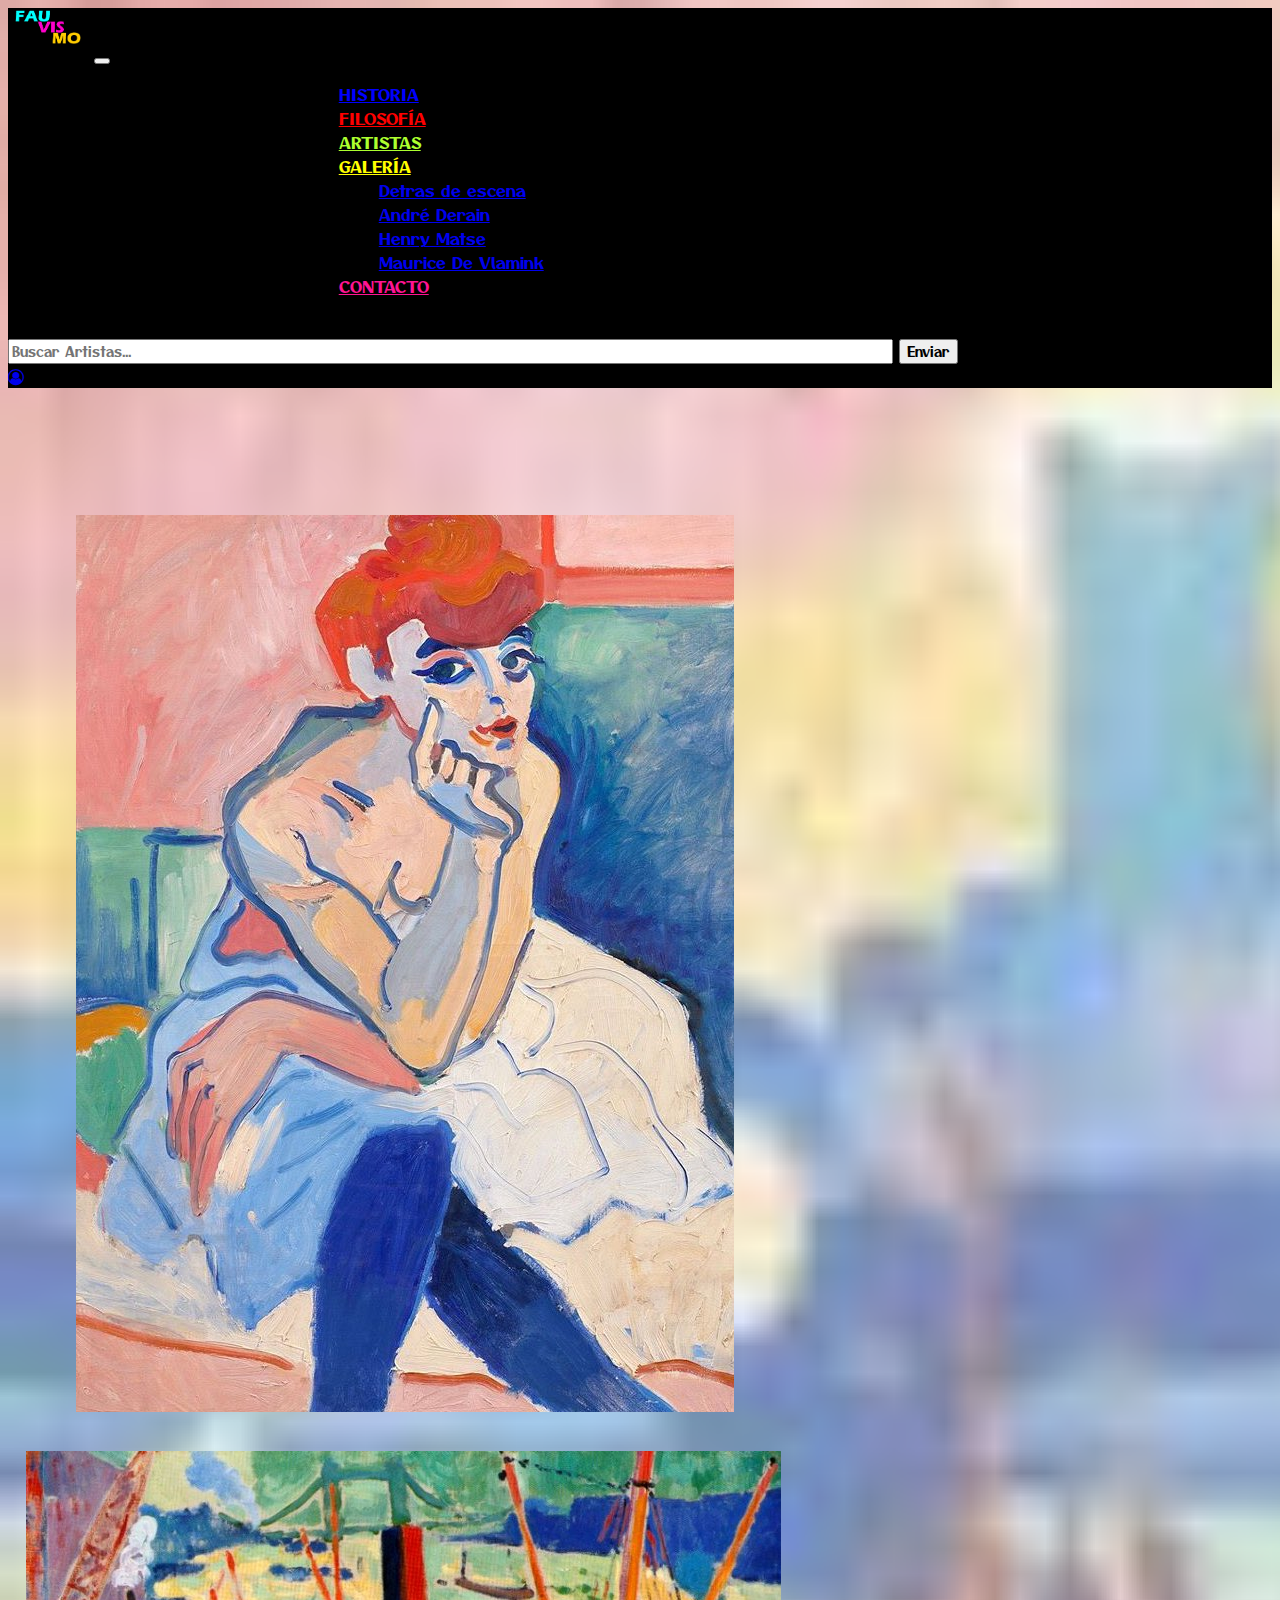
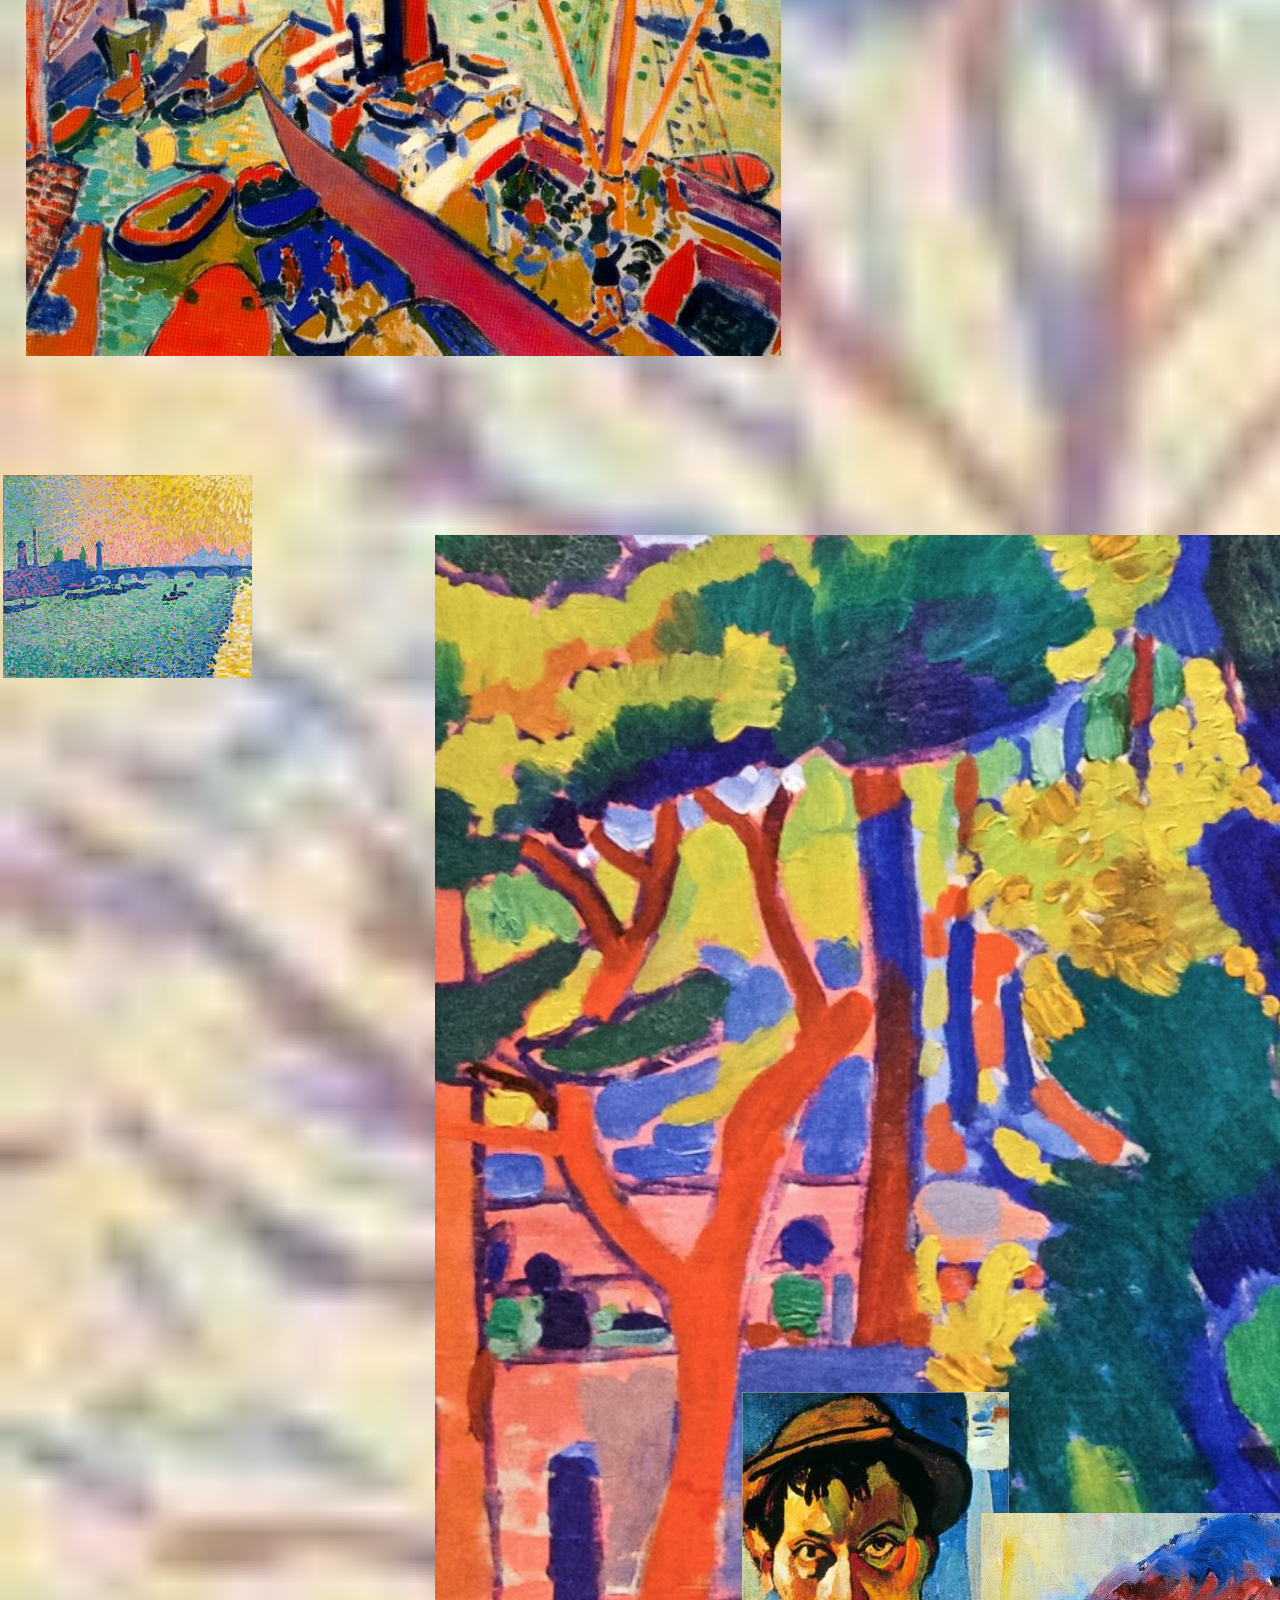
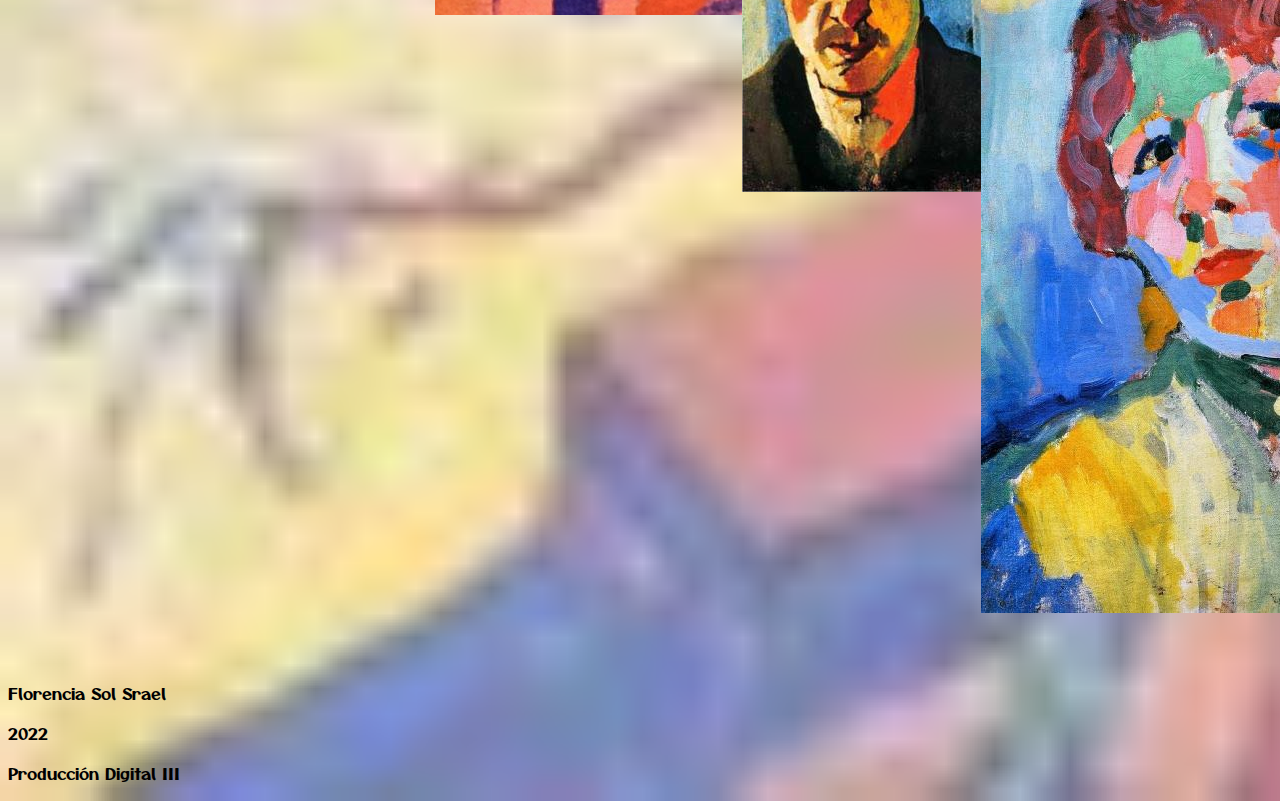
<file: trabajo/andre.html>
<!DOCTYPE html>
<html lang="en">
<head>
    <meta charset="UTF-8">
    <meta http-equiv="X-UA-Compatible" content="IE=edge">
    <meta name="viewport" content="width=device-width, initial-scale=1.0">

    <link rel="stylesheet" href="https://cdnjs.cloudflare.com/ajax/libs/font-awesome/4.7.0/css/font-awesome.min.css"> 
    <link rel="stylesheet" href="css/style.css">
    <link rel="preconnect" href="https://fonts.googleapis.com">
    <link rel="preconnect" href="https://fonts.gstatic.com" crossorigin>
    <link href="https://fonts.googleapis.com/css2?family=Otomanopee+One&display=swap" rel="stylesheet">
    <link href="https://cdn.jsdelivr.net/npm/bootstrap@5.1.3/dist/css/bootstrap.min.css" rel="stylesheet" integrity="sha384-1BmE4kWBq78iYhFldvKuhfTAU6auU8tT94WrHftjDbrCEXSU1oBoqyl2QvZ6jIW3" crossorigin="anonymous">

    <title>LogIn</title>
</head>
<body>


<style>
    body {
    background-image: url(img/fondoandre.png);
    background-size: cover;
    }
</style>

<!-- MENU -->
     <header class=" header container-fluid">
      <div class="container">
          
              <div class="col">
                  <nav class="navbar navbar-expand-lg navbar-light ">
                      <div class="container-fluid">
                        <a href="index.html" class="navbar-brand" href="#"><img src="img/LOGO.png" style="width: 5rem;" class="logoheader"></a>
                        <!-- botton hamburger -->
                          <button class="navbar-toggler" type="button" data-bs-toggle="collapse" data-bs-target="#navbarSupportedContent" aria-controls="navbarSupportedContent" aria-expanded="false" aria-label="Toggle navigation">
                            <span class="navbar-toggler-icon"></span>
                          </button>

                          <!-- MENÚ, cambio las palabras y pongo las mias de mis secciones  -->
                          <div class="collapse navbar-collapse " id="navbarSupportedContent" style="margin-left: 23%;">
                            <ul class="navbar-nav me-auto mb-2 mb-lg-0 navbar-right">
                              <li class="nav-item">
                               <a href="index.html" class="nav-link" href="#" style="color: blue;">HISTORIA</a>
                              </li>
                              <li class="nav-item">
                                <a href="filosofia.html" class="nav-link" href="#" style="color: red;">FILOSOFÍA</a>
                              </li>
                              <li class="nav-item">
                                <a href="artistas.html" class="nav-link" href="#" style="color: greenyellow;">ARTISTAS</a>
                              </li>
                              <li class="nav-item dropdown">
                                <a href="galeria.html" class="nav-link dropdown-toggle" href="#" style="color: yellow;" id="navbarScrollingDropdown" role="button" data-bs-toggle="dropdown" aria-expanded="false">
                                  GALERÍA
                                </a>
                                <ul class="dropdown-menu" aria-labelledby="navbarScrollingDropdown">
                                  <li><a class="dropdown-item" href="galeria.html">Detras de escena</a></li>
                                  <li><a class="dropdown-item" href="andre.html">André Derain</a></li>
                                  <li><a class="dropdown-item" href="henry.html">Henry Matse</a></li>
                                  <li><a class="dropdown-item" href="maurice.html">Maurice De Vlamink</a></li>
                                </ul>
                              </li>
                              <li class="nav-item">
                                <a href="contacto.html" class="nav-link" href="#" style="color: deeppink;">CONTACTO</a>
                              </li>
                              </li>
                              
                              <i class="fa fa-user-circle-o" aria-hidden="true"></i>
                            </ul>
                            </div>
                    
                            
                              <form action="resultados_buscar.php" method="post" style="border-radius: 50px; ">
                                <input style="margin-right: 0,5%; width: 70%;" type="search" name="buscar" placeholder="Buscar Artistas..." />
                                <input type="submit" value="Enviar">
                              </form>
                              <a href="login.html"><i class="fa fa-user-circle-o" aria-hidden="true"></i></a>
                            
                          </div>
                        </div>
                      </nav>
                </div>
                
            </div>    
        </div>
    </header>


    <section> 
      <div class="row row-cols-1 row-cols-md-3 g-4 henryanimaciones" style="margin: 5%; margin-top: 10%;">

          <div class="col1" style="margin-top: 7%; width: 25rem; margin-left: 0.4%;"> 
              <div class="card">
                <img src="img/andre/a1.jpg" class="card-img-top" alt="...">
              </div>
          </div>

          <div class="col2" style="width: 25rem; margin-top: 3%; margin-left: -4%;">
            <div class="card">
              <img src="img/andre/a2.jpg" class="card-img-top" alt="...">
            </div>
          </div>

          <div class="col3" style="width: 25rem; margin-left: -6%; margin-top: 10%;">
              <div class="card">
                <img src="img/andre/a3.jpeg" class="card-img-top" alt="...">
              </div>
          </div>

          <div class="col4" style="width: 21rem; margin-top: -13%; margin-left: 32%;">
              <div class="card">
                <img src="img/andre/a4.jpg" class="card-img-top" alt="...">
              </div>
          </div>

          <div class="col5" style="margin-top: -20%; width: 15rem; margin-left: 59%;"> 
              <div class="card">
                <img src="img/andre/a5.jpg" class="card-img-top" alt="...">
              </div>
          </div>

          <div class="col6" style="margin-top: -25%; width: 15rem; margin-left: 80%;"> 
              <div class="card">
                <img src="img/andre/a6.png" class="card-img-top" alt="...">
              </div>
          </div>

        </div>        

  
  </section>

<footer class="container-fluid">
  <div class="footer container">
    <div class="row">
        <p class="col">Florencia Sol Srael</p>
        <p class="col"> 2022</p>
        <p class="col"> Producción Digital III</p>   
    </div>
  </div>
</footer>

<!-- Código de JavaScript para Bootstrap -->	
   <script src="https://cdn.jsdelivr.net/npm/bootstrap@5.1.3/dist/js/bootstrap.bundle.min.js" integrity="sha384-ka7Sk0Gln4gmtz2MlQnikT1wXgYsOg+OMhuP+IlRH9sENBO0LRn5q+8nbTov4+1p" crossorigin="anonymous"></script>
</body>
</html>
</file>
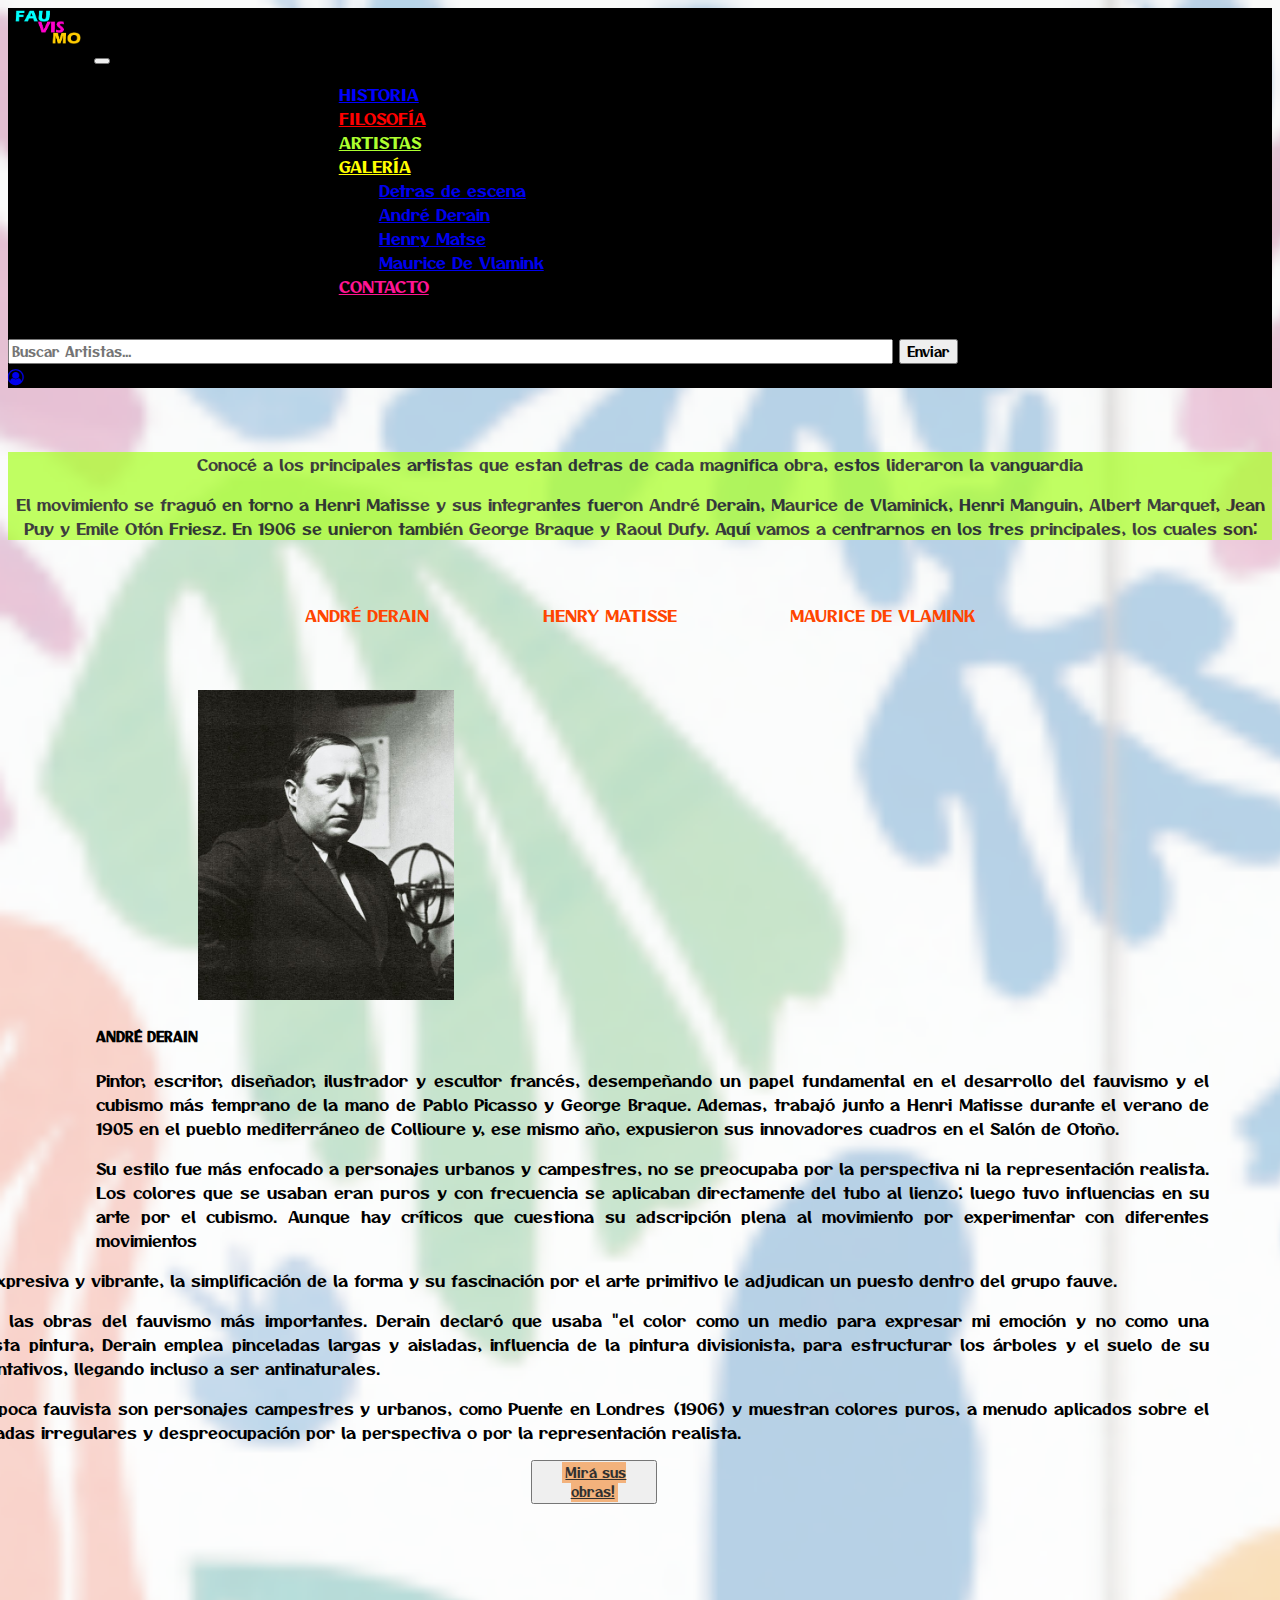
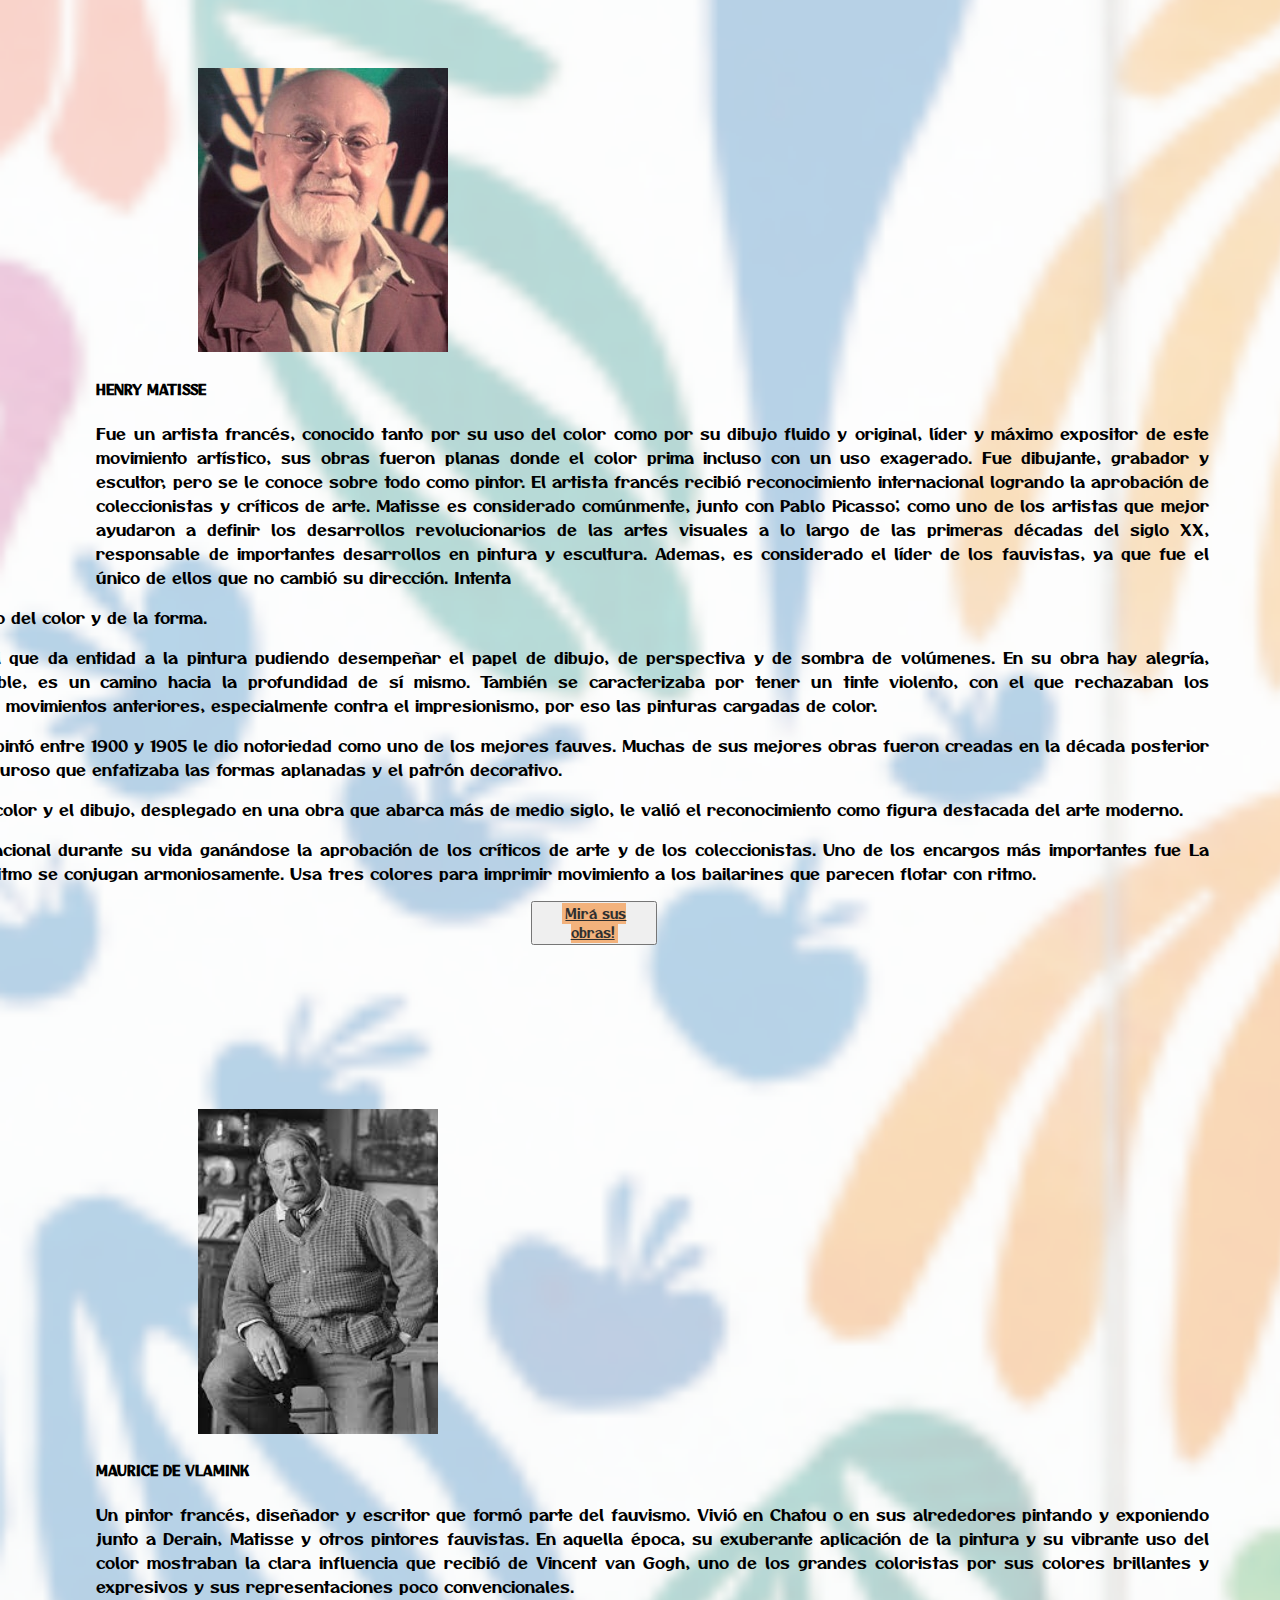
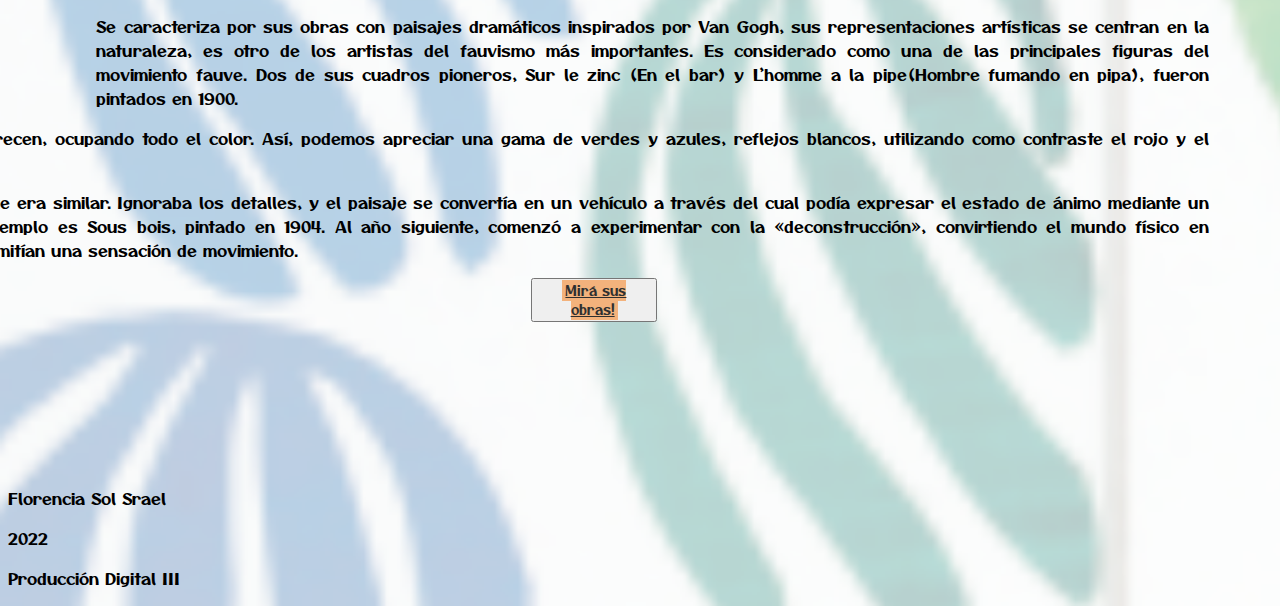
<file: trabajo/artistas.html>
<!DOCTYPE html>
<html lang="en">
<head>
    <meta charset="UTF-8">
    <meta http-equiv="X-UA-Compatible" content="IE=edge">
    <meta name="viewport" content="width=device-width, initial-scale=1.0">

    <link rel="stylesheet" href="https://cdnjs.cloudflare.com/ajax/libs/font-awesome/4.7.0/css/font-awesome.min.css"> 
    <link rel="stylesheet" href="css/style.css">
    <link rel="preconnect" href="https://fonts.googleapis.com">
    <link rel="preconnect" href="https://fonts.gstatic.com" crossorigin>
    <link href="https://fonts.googleapis.com/css2?family=Otomanopee+One&display=swap" rel="stylesheet">
    <link href="https://cdn.jsdelivr.net/npm/bootstrap@5.1.3/dist/css/bootstrap.min.css" rel="stylesheet" integrity="sha384-1BmE4kWBq78iYhFldvKuhfTAU6auU8tT94WrHftjDbrCEXSU1oBoqyl2QvZ6jIW3" crossorigin="anonymous">

    <title>Artistas</title>
</head>
<body>


<style>
    body {
    background-image: url(img/fondoartistas.png);
    background-size: cover;
    }
</style>

<!-- MENU -->
     <header class=" header container-fluid">
      <div class="container">
          
              <div class="col">
                  <nav class="navbar navbar-expand-lg navbar-light ">
                      <div class="container-fluid">
                        <a href="index.html" class="navbar-brand" href="#"><img src="img/LOGO.png" style="width: 5rem;" class="logoheader"></a>
                        <!-- botton hamburger -->
                          <button class="navbar-toggler" type="button" data-bs-toggle="collapse" data-bs-target="#navbarSupportedContent" aria-controls="navbarSupportedContent" aria-expanded="false" aria-label="Toggle navigation">
                            <span class="navbar-toggler-icon"></span>
                          </button>

                          <!-- MENÚ, cambio las palabras y pongo las mias de mis secciones  -->
                          <div class="collapse navbar-collapse " id="navbarSupportedContent" style="margin-left: 23%;">
                            <ul class="navbar-nav me-auto mb-2 mb-lg-0 navbar-right">
                              <li class="nav-item">
                               <a href="index.html" class="nav-link" href="#" style="color: blue;">HISTORIA</a>
                              </li>
                              <li class="nav-item">
                                <a href="filosofia.html" class="nav-link" href="#" style="color: red;">FILOSOFÍA</a>
                              </li>
                              <li class="nav-item">
                                <a href="artistas.html" class="nav-link" href="#" style="color: greenyellow;">ARTISTAS</a>
                              </li>
                              <li class="nav-item dropdown">
                                <a href="galeria.html" class="nav-link dropdown-toggle" href="#" style="color: yellow;" id="navbarScrollingDropdown" role="button" data-bs-toggle="dropdown" aria-expanded="false">
                                  GALERÍA
                                </a>
                                <ul class="dropdown-menu" aria-labelledby="navbarScrollingDropdown">
                                  <li><a class="dropdown-item" href="galeria.html">Detras de escena</a></li>
                                  <li><a class="dropdown-item" href="andre.html">André Derain</a></li>
                                  <li><a class="dropdown-item" href="henry.html">Henry Matse</a></li>
                                  <li><a class="dropdown-item" href="maurice.html">Maurice De Vlamink</a></li>
                                </ul>
                              </li>
                              <li class="nav-item">
                                <a href="contacto.html" class="nav-link" href="#" style="color: deeppink;">CONTACTO</a>
                              </li>
                              </li>
                              
                              <i class="fa fa-user-circle-o" aria-hidden="true"></i>
                            </ul>
                            </div>
                    
                            
                              <form action="resultados_buscar.php" method="post" style="border-radius: 50px; ">
                                <input style="margin-right: 0,5%; width: 70%;" type="search" name="buscar" placeholder="Buscar Artistas..." />
                                <input type="submit" value="Enviar">
                              </form>
                              <a href="login.html"><i class="fa fa-user-circle-o" aria-hidden="true"></i></a>
                            
                          </div>
                        </div>
                      </nav>
                </div>
                
            </div>    
        </div>
    </header>

    <section> 
        
        <div class="container card" style=" margin-top: 5%; margin-bottom: 5%; text-align: center; background-color:greenyellow; opacity: 75%;">
            <div class="card-body" >
                <p>Conocé a los principales artistas que estan detras de cada magnifica obra, estos lideraron la vanguardia</p>
                <p>El movimiento se fraguó en torno a Henri Matisse y sus integrantes fueron André Derain, Maurice de Vlaminick, Henri Manguin, Albert Marquet, Jean Puy y Emile Otón Friesz. En 1906 se unieron también George Braque y Raoul Dufy. Aquí vamos a centrarnos en los tres principales, los cuales son:</p>
            </div>
        </div>

        <li class="nav-item-artistas">
            <a class="nav-link-A" href="#André">ANDRÉ DERAIN</a>
            <a class="nav-link-A" href="#Henry">HENRY MATISSE</a>
            <a class="nav-link-A" href="#Maurice">MAURICE DE VLAMINK</a>
        </li>
        
        <div class="nav-item-artistas" id="André" style="max-width:100%; margin-left: 15%; text-align: justify;">
            <div class="row g-0">
              <div class="col-md-4"  >
                <img src="img/andre/andrepersona.jpg" class="img-fluid rounded-start" alt="..." style="width: 16rem;">
              </div>
              <div class="col-md-8" style="margin-left: -10%;">
                <div class="card-body">
                  <h5 class="card-title">ANDRÉ DERAIN</h5>
                  <p class="card-text">Pintor, escritor, diseñador, ilustrador y escultor francés, desempeñando un papel fundamental en el desarrollo del fauvismo y el cubismo más temprano de la mano de Pablo Picasso y George Braque. Ademas, trabajó junto a Henri Matisse durante el verano de 1905 en el pueblo mediterráneo de Collioure y, ese mismo año, expusieron sus innovadores cuadros en el Salón de Otoño. </p>
                  <p class="card-text">Su estilo fue más enfocado a personajes urbanos y campestres, no se preocupaba por la perspectiva ni la representación realista. Los colores que se usaban eran puros y con frecuencia se aplicaban directamente del tubo al lienzo; luego tuvo influencias en su arte por el cubismo. Aunque hay críticos que cuestiona su adscripción plena al movimiento por experimentar con diferentes movimientos </p>
                    <div class="txt" style="margin-left: -38%;">
                        <p>artísticos, su uso del color de forma expresiva y vibrante, la simplificación de la forma y su fascinación por el arte primitivo le adjudican un puesto dentro del grupo fauve.</p>
                        <p>El Pinède à Cassis (1907) es una de las obras del fauvismo más importantes. Derain declaró que usaba "el color como un medio para expresar mi emoción y no como una transcripción de la naturaleza". En esta pintura, Derain emplea pinceladas largas y aisladas, influencia de la pintura divisionista, para estructurar los árboles y el suelo de su paisaje. Los colores son poco representativos, llegando incluso a ser antinaturales.</p>
                        <p>La mayor parte de su producción de época fauvista son personajes campestres y urbanos, como Puente en Londres (1906) y muestran colores puros, a menudo aplicados sobre el lienzo directamente con el tubo, pinceladas irregulares y despreocupación por la perspectiva o por la representación realista.</p>
                    </div>
                </div>
              </div>
                    <div class="col-13-b" style="margin-left: 33%; margin-bottom: 10%;" >
                        <button> <a href="andre.html" class="nav-link" href="#" class="btn btn-primary" type="submit" style="color: black ;opacity: 80%; background-color: sandybrown; padding: 1%; padding-left: 3%; padding-right: 3%;">Mirá sus obras!</a></button>  
                    </div>
            </div> 
        </div>
        
        <div class="nav-item-artistas" id="Henry" style="max-width:100%; margin-left: 15%; text-align: justify;">
            <div class="row g-0">
              <div class="col-md-4">
                <img src="img/henry/henrypersona.jpg" class="img-fluid rounded-start" alt="..." >
              </div>
              <div class="col-md-8" style="margin-left: -10%;">
                <div class="card-body">
                  <h5 class="card-title">HENRY MATISSE</h5>
                  <p class="card-text">Fue un artista francés, conocido tanto por su uso del color como por su dibujo fluido y original, líder y máximo expositor de este movimiento artístico, sus obras fueron planas donde el color prima incluso con un uso exagerado. Fue dibujante, grabador y escultor, pero se le conoce sobre todo como pintor. El artista francés recibió reconocimiento internacional logrando la aprobación de coleccionistas y críticos de arte. Matisse es considerado comúnmente, junto con Pablo Picasso; como uno de los artistas que mejor ayudaron a definir los desarrollos revolucionarios de las artes visuales a lo largo de las primeras décadas del siglo XX, responsable de importantes desarrollos en pintura y escultura. Ademas, es considerado el líder de los fauvistas, ya que fue el único de ellos que no cambió su dirección. Intenta</p>
                    <div class="txt" style="margin-left: -38%;">
                        <p>expresar sentimientos a través del uso del color y de la forma.</p>
                        <p>Matisse dibuja con el color, que es el que da entidad a la pintura pudiendo desempeñar el papel de dibujo, de perspectiva y de sombra de volúmenes. En su obra hay alegría, serenidad, es un arte amable, apacible, es un camino hacia la profundidad de sí mismo. También se caracterizaba por tener un tinte violento, con el que rechazaban los convencionalismos y tradiciones de los movimientos anteriores, especialmente contra el impresionismo, por eso las pinturas cargadas de color.</p>
                        <p>El intenso colorismo de las obras que pintó entre 1900 y 1905 le dio notoriedad como uno de los mejores fauves. Muchas de sus mejores obras fueron creadas en la década posterior a 1906; cuando desarrolló un estilo riguroso que enfatizaba las formas aplanadas y el patrón decorativo. </p>
                        <p>Su dominio del lenguaje expresivo del color y el dibujo, desplegado en una obra que abarca más de medio siglo, le valió el reconocimiento como figura destacada del arte moderno.</p>
                        <p>Recibió un gran reconocimiento internacional durante su vida ganándose la aprobación de los críticos de arte y de los coleccionistas. Uno de los encargos más importantes fue La música y La danza, donde volumen y ritmo se conjugan armoniosamente. Usa tres colores para imprimir movimiento a los bailarines que parecen flotar con ritmo. </p>
                    </div>
                </div>
              </div>
                <div class="col-13" style="margin-left: 33%; margin-bottom: 10%;" >
                    <button> <a href="henry.html" class="nav-link" href="#" class="btn btn-primary" type="submit" style="color: black ;opacity: 80%; background-color: sandybrown; padding: 1%; padding-left: 3%; padding-right: 3%;">Mirá sus obras!</a></button>  
                </div>
            </div> 
        </div>

        <div class="nav-item-artistas" id="Maurice" style="max-width:100%; margin-left: 15%; text-align: justify;">
            <div class="row g-0">
              <div class="col-md-4">
                <img src="img/maurice/mauricepersona.jpeg" class="img-fluid rounded-start" alt="..." style="width: 15rem;">
              </div>
              <div class="col-md-8" style="margin-left: -10%;">
                <div class="card-body">
                  <h5 class="card-title">MAURICE DE VLAMINK</h5>
                  <p class="card-text">Un pintor francés, diseñador y escritor que formó parte del fauvismo. Vivió en Chatou o en sus alrededores pintando y exponiendo junto a Derain, Matisse y otros pintores fauvistas. En aquella época, su exuberante aplicación de la pintura y su vibrante uso del color mostraban la clara influencia que recibió de Vincent van Gogh, uno de los grandes coloristas por sus colores brillantes y expresivos y sus representaciones poco convencionales.</p>
                  <p class="card-text">Se caracteriza por sus obras con paisajes dramáticos inspirados por Van Gogh, sus representaciones artísticas se centran en la naturaleza, es otro de los artistas del fauvismo más importantes. Es considerado como una de las principales figuras del movimiento fauve. Dos de sus cuadros pioneros, Sur le zinc (En el bar) y L’homme a la pipe(Hombre fumando en pipa), fueron pintados en 1900.</p>
                    <div class="txt" style="margin-left: -38%;">
                        <p>La perspectiva y los detalles desaparecen, ocupando todo el color. Así, podemos apreciar una gama de verdes y azules, reflejos blancos, utilizando como contraste el rojo y el naranja de los árboles.</p>
                        <p>En sus pinturas de paisajes, el enfoque era similar. Ignoraba los detalles, y el paisaje se convertía en un vehículo a través del cual podía expresar el estado de ánimo mediante un color y una pincelada violenta. Un ejemplo es Sous bois, pintado en 1904. Al año siguiente, comenzó a experimentar con la «deconstrucción», convirtiendo el mundo físico en pinceladas y rayas de color que transmitían una sensación de movimiento.</p>
                    </div>
                </div>
              </div>
                <div class="col-13" style="margin-left: 33%; margin-bottom: 10%;" >
                    <button> <a href="maurice.html" class="nav-link" href="#" class="btn btn-primary" type="submit" style="color: black ;opacity: 80%; background-color: sandybrown; padding: 1%; padding-left: 3%; padding-right: 3%;">Mirá sus obras!</a></button>  
                </div>
            </div> 
        </div>

       

    </section> 


    <footer class="container-fluid">
        <div class="footer container">
          <div class="row">
              <p class="col">Florencia Sol Srael</p>
              <p class="col"> 2022</p>
              <p class="col"> Producción Digital III</p>   
          </div>
        </div>
      </footer>
      
      <!-- Código de JavaScript para Bootstrap -->	
         <script src="https://cdn.jsdelivr.net/npm/bootstrap@5.1.3/dist/js/bootstrap.bundle.min.js" integrity="sha384-ka7Sk0Gln4gmtz2MlQnikT1wXgYsOg+OMhuP+IlRH9sENBO0LRn5q+8nbTov4+1p" crossorigin="anonymous"></script>
      </body>
      </html>
</file>
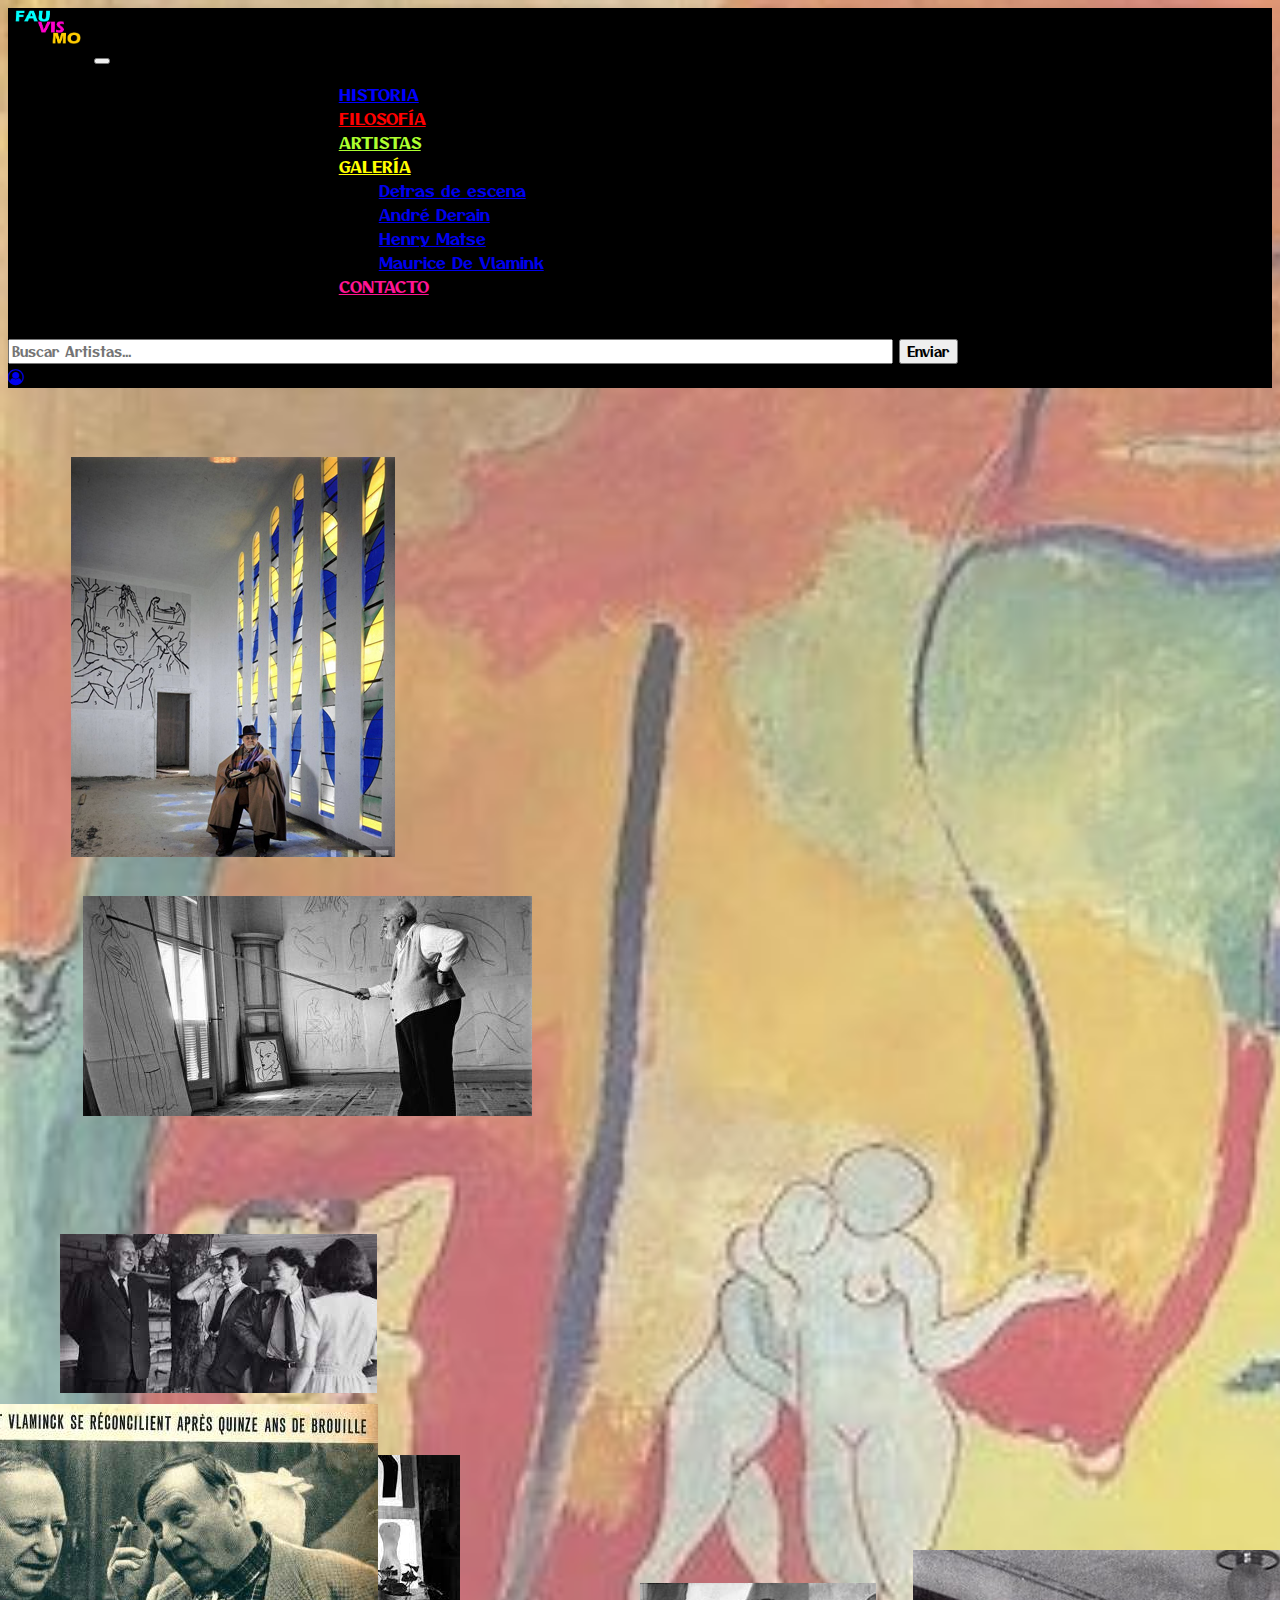
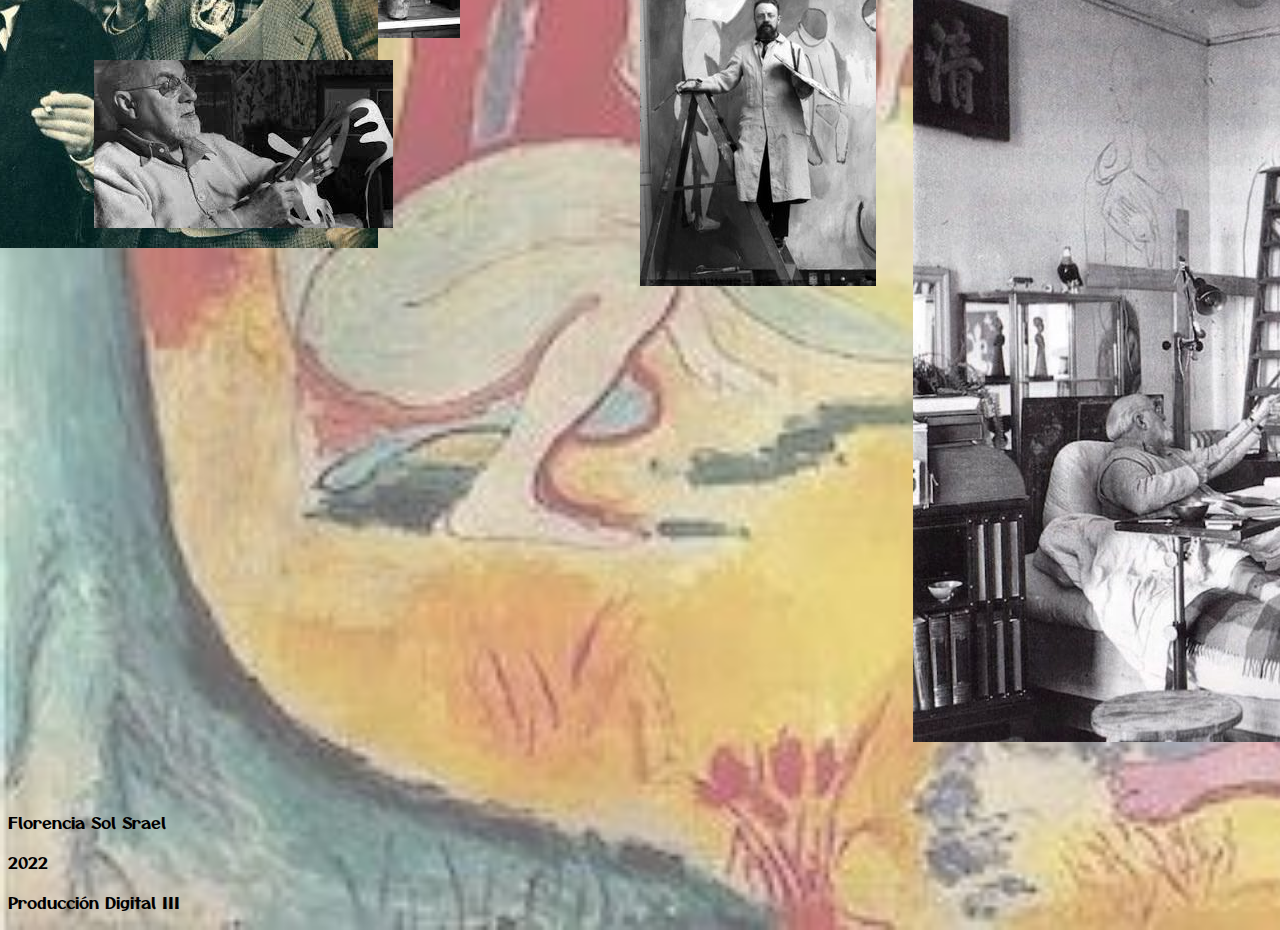
<file: trabajo/galeria.html>
<!DOCTYPE html>
<html lang="en">
<head>
    <meta charset="UTF-8">
    <meta http-equiv="X-UA-Compatible" content="IE=edge">
    <meta name="viewport" content="width=device-width, initial-scale=1.0">

    <link rel="stylesheet" href="https://cdnjs.cloudflare.com/ajax/libs/font-awesome/4.7.0/css/font-awesome.min.css"> 
    <link rel="stylesheet" href="css/style.css">
    <link rel="preconnect" href="https://fonts.googleapis.com">
    <link rel="preconnect" href="https://fonts.gstatic.com" crossorigin>
    <link href="https://fonts.googleapis.com/css2?family=Otomanopee+One&display=swap" rel="stylesheet">
    <link href="https://cdn.jsdelivr.net/npm/bootstrap@5.1.3/dist/css/bootstrap.min.css" rel="stylesheet" integrity="sha384-1BmE4kWBq78iYhFldvKuhfTAU6auU8tT94WrHftjDbrCEXSU1oBoqyl2QvZ6jIW3" crossorigin="anonymous">

    <title>Galería</title>
</head>
<body>


<style>
    body {
    background-image: url(img/fondogaleria.jpeg);
    background-size: cover;
    }
</style>

<!-- MENU -->
     <header class=" header container-fluid">
      <div class="container">
          
              <div class="col">
                  <nav class="navbar navbar-expand-lg navbar-light ">
                      <div class="container-fluid">
                        <a href="index.html" class="navbar-brand" href="#"><img src="img/LOGO.png" style="width: 5rem;" class="logoheader"></a>
                        <!-- botton hamburger -->
                          <button class="navbar-toggler" type="button" data-bs-toggle="collapse" data-bs-target="#navbarSupportedContent" aria-controls="navbarSupportedContent" aria-expanded="false" aria-label="Toggle navigation">
                            <span class="navbar-toggler-icon"></span>
                          </button>

                          <!-- MENÚ, cambio las palabras y pongo las mias de mis secciones  -->
                          <div class="collapse navbar-collapse " id="navbarSupportedContent" style="margin-left: 23%;">
                            <ul class="navbar-nav me-auto mb-2 mb-lg-0 navbar-right">
                              <li class="nav-item">
                               <a href="index.html" class="nav-link" href="#" style="color: blue;">HISTORIA</a>
                              </li>
                              <li class="nav-item">
                                <a href="filosofia.html" class="nav-link" href="#" style="color: red;">FILOSOFÍA</a>
                              </li>
                              <li class="nav-item">
                                <a href="artistas.html" class="nav-link" href="#" style="color: greenyellow;">ARTISTAS</a>
                              </li>
                              <li class="nav-item dropdown">
                                <a href="galeria.html" class="nav-link dropdown-toggle" href="#" style="color: yellow;" id="navbarScrollingDropdown" role="button" data-bs-toggle="dropdown" aria-expanded="false">
                                  GALERÍA
                                </a>
                                <ul class="dropdown-menu" aria-labelledby="navbarScrollingDropdown">
                                  <li><a class="dropdown-item" href="galeria.html">Detras de escena</a></li>
                                  <li><a class="dropdown-item" href="andre.html">André Derain</a></li>
                                  <li><a class="dropdown-item" href="henry.html">Henry Matse</a></li>
                                  <li><a class="dropdown-item" href="maurice.html">Maurice De Vlamink</a></li>
                                </ul>
                              </li>
                              <li class="nav-item">
                                <a href="contacto.html" class="nav-link" href="#" style="color: deeppink;">CONTACTO</a>
                              </li>
                              </li>
                              
                              <i class="fa fa-user-circle-o" aria-hidden="true"></i>
                            </ul>
                            </div>
                    
                            
                              <form action="resultados_buscar.php" method="post" style="border-radius: 50px; ">
                                <input style="margin-right: 0,5%; width: 70%;" type="search" name="buscar" placeholder="Buscar Artistas..." />
                                <input type="submit" value="Enviar">
                              </form>
                              <a href="login.html"><i class="fa fa-user-circle-o" aria-hidden="true"></i></a>
                            
                          </div>
                        </div>
                      </nav>
                </div>
                
            </div>    
        </div>
    </header>

    <section> 
        <div class="row row-cols-1 row-cols-md-3 g-4" style="margin: 5%; margin-top: 5%;">

            <div class="col" style="margin-top: 6%; width: 25rem;"> 
                <div class="card-img">
                  <img src="img/galerianormal/g1.jpg" class="card-img-top" alt="...">
                </div>
            </div>

            <div class="col" style="width: 25rem; margin-top: 3%; margin-left: 1%;">
              <div class="card-img">
                <img src="img/galerianormal/g2.jpeg" class="card-img-top" alt="...">
              </div>
            </div>

            <div class="col" style="margin-top: 10%; width: 25rem; margin-left: -1%;">
                <div class="card-img">
                  <img src="img/galerianormal/g3.jpg" class="card-img-top" alt="...">
                </div>
            </div>

            <div class="col" style="margin-left: 10%; margin-top: 5% ;width: 30rem;">
              <div class="card-img">
                <img src="img/galerianormal/g4.jpeg" class="card-img-top" alt="...">
              </div>
            </div>

            <div class="col" style="width: 21rem; margin-top: -21%; margin-left: -17%;">
                <div class="card-img">
                  <img src="img/galerianormal/g5.jpg" class="card-img-top" alt="...">
                </div>
            </div>

            <div class="col" style="margin-top: -17%; width: 28rem; margin-left: 2%;">
                <div class="card-img">
                  <img src="img/galerianormal/g6.jpg" class="card-img-top" alt="...">
                </div>
            </div>

            <div class="col" style="margin-top: -22%; width: 18rem; margin-left: 50%;"> 
                <div class="card-img">
                  <img src="img/galerianormal/g7.jpg" class="card-img-top" alt="...">
                </div>
            </div>

            <div class="col" style="margin-top: -30%; width: 18rem; margin-left: 74%;"> 
                <div class="card-img">
                  <img src="img/galerianormal/g8.jpg" class="card-img-top" alt="...">
                </div>
            </div>
  
        </div>        

    
    </section>

<footer class="container-fluid">
  <div class="footer container">
    <div class="row">
        <p class="col">Florencia Sol Srael</p>
        <p class="col"> 2022</p>
        <p class="col"> Producción Digital III</p>   
    </div>
  </div>
</footer>

<!-- Código de JavaScript para Bootstrap -->	
   <script src="https://cdn.jsdelivr.net/npm/bootstrap@5.1.3/dist/js/bootstrap.bundle.min.js" integrity="sha384-ka7Sk0Gln4gmtz2MlQnikT1wXgYsOg+OMhuP+IlRH9sENBO0LRn5q+8nbTov4+1p" crossorigin="anonymous"></script>
</body>
</html>
</file>
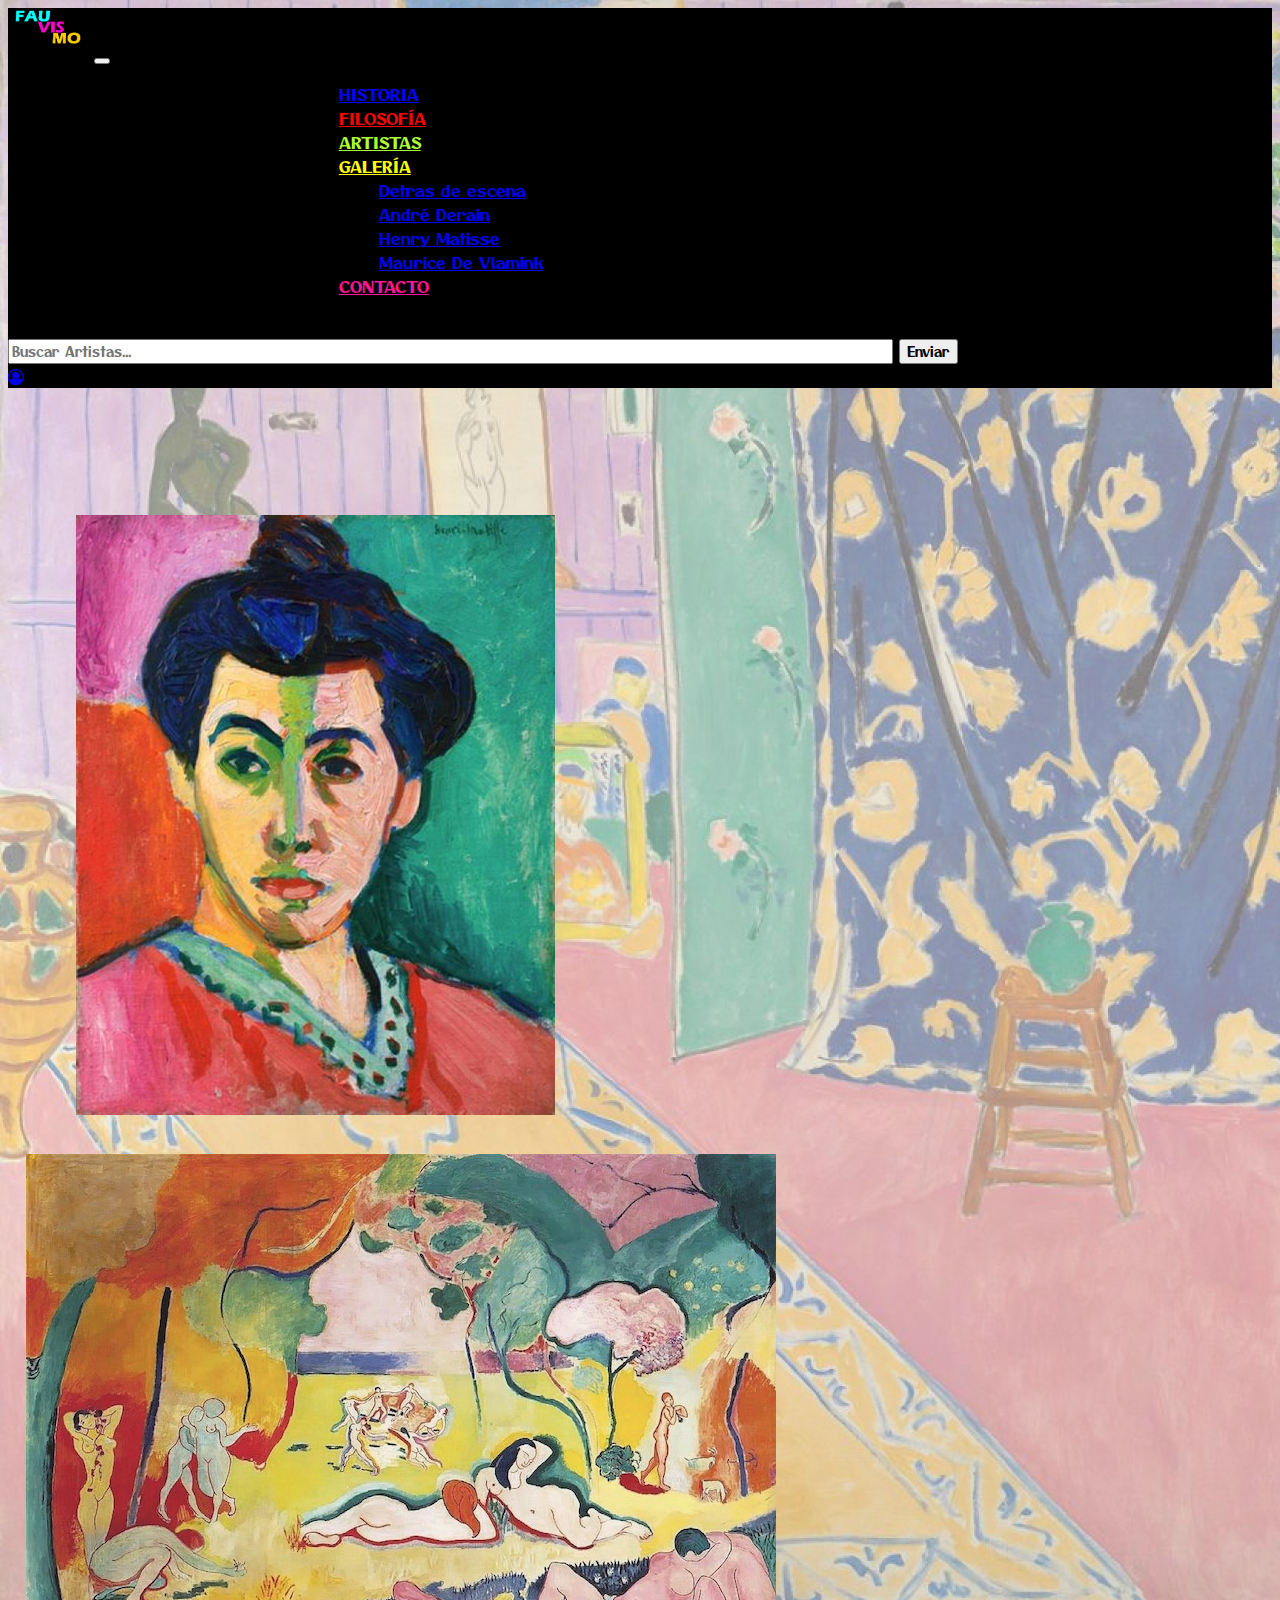
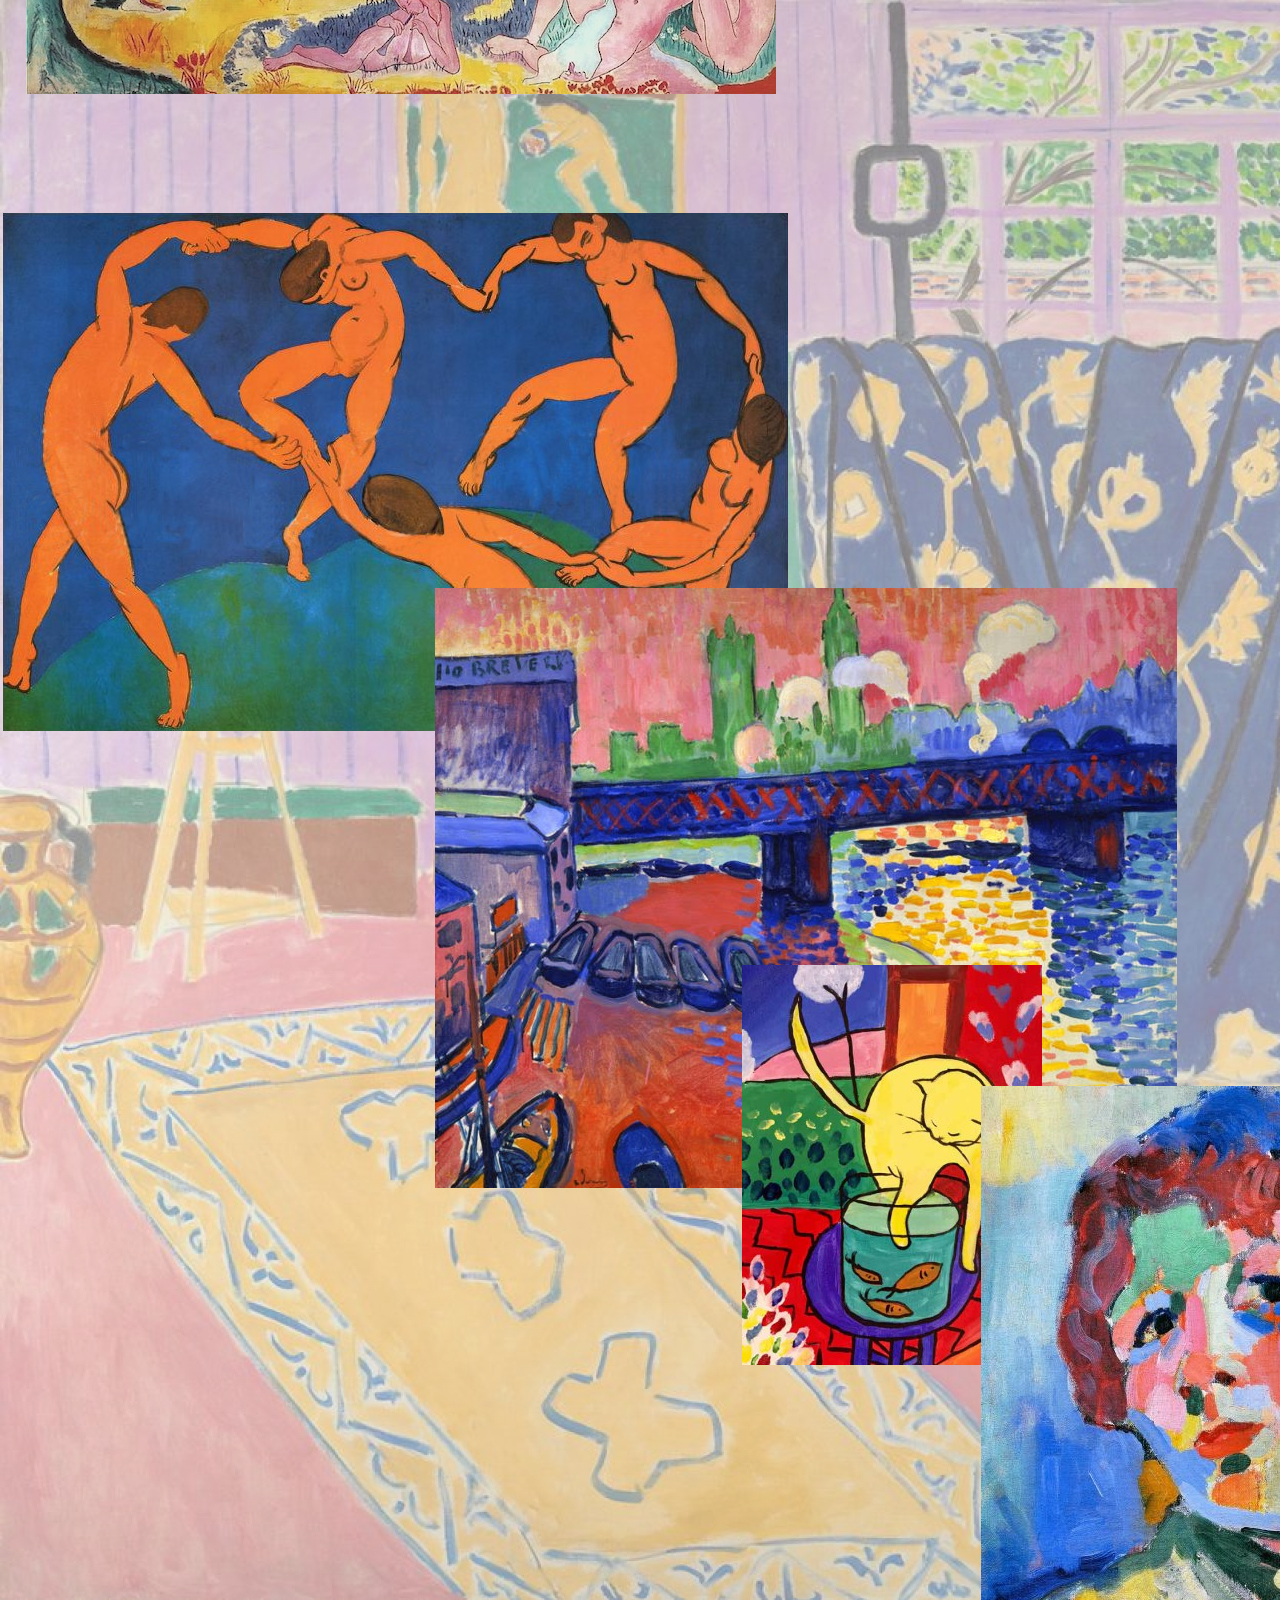
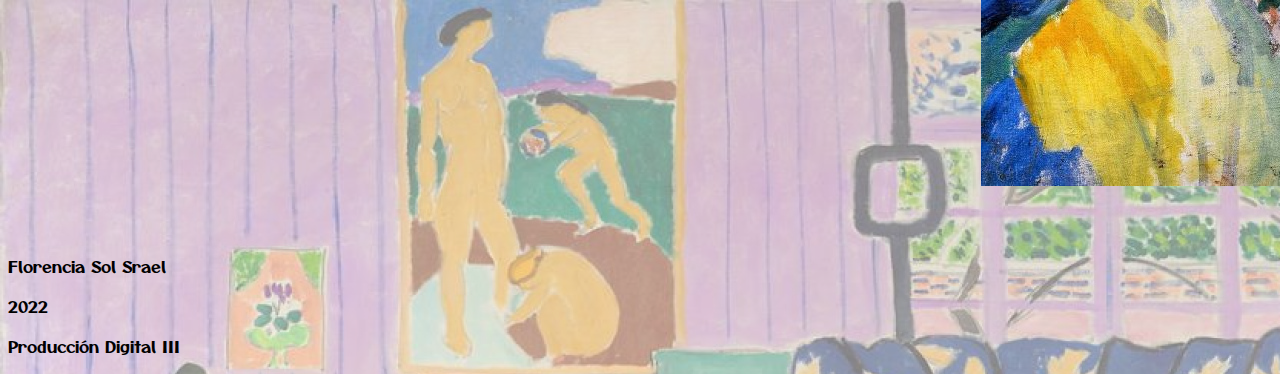
<file: trabajo/henry.html>
<!DOCTYPE html>
<html lang="en">
<head>
    <meta charset="UTF-8">
    <meta http-equiv="X-UA-Compatible" content="IE=edge">
    <meta name="viewport" content="width=device-width, initial-scale=1.0">

    <link rel="stylesheet" href="https://cdnjs.cloudflare.com/ajax/libs/font-awesome/4.7.0/css/font-awesome.min.css"> 
    <link rel="stylesheet" href="css/style.css">
    <link rel="preconnect" href="https://fonts.googleapis.com">
    <link rel="preconnect" href="https://fonts.gstatic.com" crossorigin>
    <link href="https://fonts.googleapis.com/css2?family=Otomanopee+One&display=swap" rel="stylesheet">
    <link href="https://cdn.jsdelivr.net/npm/bootstrap@5.1.3/dist/css/bootstrap.min.css" rel="stylesheet" integrity="sha384-1BmE4kWBq78iYhFldvKuhfTAU6auU8tT94WrHftjDbrCEXSU1oBoqyl2QvZ6jIW3" crossorigin="anonymous">

    <title>Henty Matisse</title>
</head>
<body>


<style>
    body {
    background-image: url(img/fondohenry.png);
    }
</style>

<!-- MENU -->
     <header class=" header container-fluid">
      <div class="container">
          
              <div class="col">
                  <nav class="navbar navbar-expand-lg navbar-light ">
                      <div class="container-fluid">
                        <a href="index.html" class="navbar-brand" href="#"><img src="img/LOGO.png" style="width: 5rem;" class="logoheader"></a>
                        <!-- botton hamburger -->
                          <button class="navbar-toggler" type="button" data-bs-toggle="collapse" data-bs-target="#navbarSupportedContent" aria-controls="navbarSupportedContent" aria-expanded="false" aria-label="Toggle navigation">
                            <span class="navbar-toggler-icon"></span>
                          </button>

                          <!-- MENÚ, cambio las palabras y pongo las mias de mis secciones  -->
                          <div class="collapse navbar-collapse " id="navbarSupportedContent" style="margin-left: 23%;">
                            <ul class="navbar-nav me-auto mb-2 mb-lg-0 navbar-right">
                              <li class="nav-item">
                               <a href="index.html" class="nav-link" href="#" style="color: blue;">HISTORIA</a>
                              </li>
                              <li class="nav-item">
                                <a href="filosofia.html" class="nav-link" href="#" style="color: red;">FILOSOFÍA</a>
                              </li>
                              <li class="nav-item">
                                <a href="artistas.html" class="nav-link" href="#" style="color: greenyellow;">ARTISTAS</a>
                              </li>
                              <li class="nav-item dropdown">
                                <a href="galeria.html" class="nav-link dropdown-toggle" href="#" style="color: yellow;" id="navbarScrollingDropdown" role="button" data-bs-toggle="dropdown" aria-expanded="false">
                                  GALERÍA
                                </a>
                                <ul class="dropdown-menu" aria-labelledby="navbarScrollingDropdown">
                                  <li><a class="dropdown-item" href="galeria.html">Detras de escena</a></li>
                                  <li><a class="dropdown-item" href="andre.html">André Derain</a></li>
                                  <li><a class="dropdown-item" href="henry.html">Henry Matisse</a></li>
                                  <li><a class="dropdown-item" href="maurice.html">Maurice De Vlamink</a></li>
                                </ul>
                              </li>
                              <li class="nav-item">
                                <a href="contacto.html" class="nav-link" href="#" style="color: deeppink;">CONTACTO</a>
                              </li>
                              </li>
                              
                              <i class="fa fa-user-circle-o" aria-hidden="true"></i>
                            </ul>
                            </div>
                    
                            
                              <form action="resultados_buscar.php" method="post" style="border-radius: 50px; ">
                                <input style="margin-right: 0,5%; width: 70%;" type="search" name="buscar" placeholder="Buscar Artistas..." />
                                <input type="submit" value="Enviar">
                              </form>
                              <a href="login.html"><i class="fa fa-user-circle-o" aria-hidden="true"></i></a>
                            
                          </div>
                        </div>
                      </nav>
                </div>
                
            </div>    
        </div>
    </header>



    <section> 
        <div class="row row-cols-1 row-cols-md-3 g-4 henryanimaciones" style="margin: 5%; margin-top: 10%;">

            <div class="col1" style="margin-top: 7%; width: 25rem; margin-left: 0.4%;"> 
                <div class="card">
                  <img src="img/henry/h1.jpg" class="card-img-top" alt="...">
                </div>
            </div>

            <div class="col2" style="width: 25rem; margin-top: 3%; margin-left: -4%;">
              <div class="card">
                <img src="img/henry/h2.jpg" class="card-img-top" alt="...">
              </div>
            </div>

            <div class="col3" style="width: 25rem; margin-left: -6%; margin-top: 10%;">
                <div class="card">
                  <img src="img/henry/h3.jpg" class="card-img-top" alt="...">
                </div>
            </div>

            <div class="col4" style="width: 21rem; margin-top: -13%; margin-left: 32%;">
                <div class="card">
                  <img src="img/henry/h4.jpg" class="card-img-top" alt="...">
                </div>
            </div>

            <div class="col5" style="margin-top: -20%; width: 15rem; margin-left: 59%;"> 
                <div class="card">
                  <img src="img/henry/h5.jpg" class="card-img-top" alt="...">
                </div>
            </div>

            <div class="col6" style="margin-top: -25%; width: 15rem; margin-left: 80%;"> 
                <div class="card">
                  <img src="img/henry/h6.png" class="card-img-top" alt="...">
                </div>
            </div>
  
          </div>        

    
    </section>

<footer class="container-fluid">
  <div class="footer container">
    <div class="row">
        <p class="col">Florencia Sol Srael</p>
        <p class="col"> 2022</p>
        <p class="col"> Producción Digital III</p>   
    </div>
  </div>
</footer>

<!-- Código de JavaScript para Bootstrap -->	
   <script src="https://cdn.jsdelivr.net/npm/bootstrap@5.1.3/dist/js/bootstrap.bundle.min.js" integrity="sha384-ka7Sk0Gln4gmtz2MlQnikT1wXgYsOg+OMhuP+IlRH9sENBO0LRn5q+8nbTov4+1p" crossorigin="anonymous"></script>
</body>
</html>
</file>
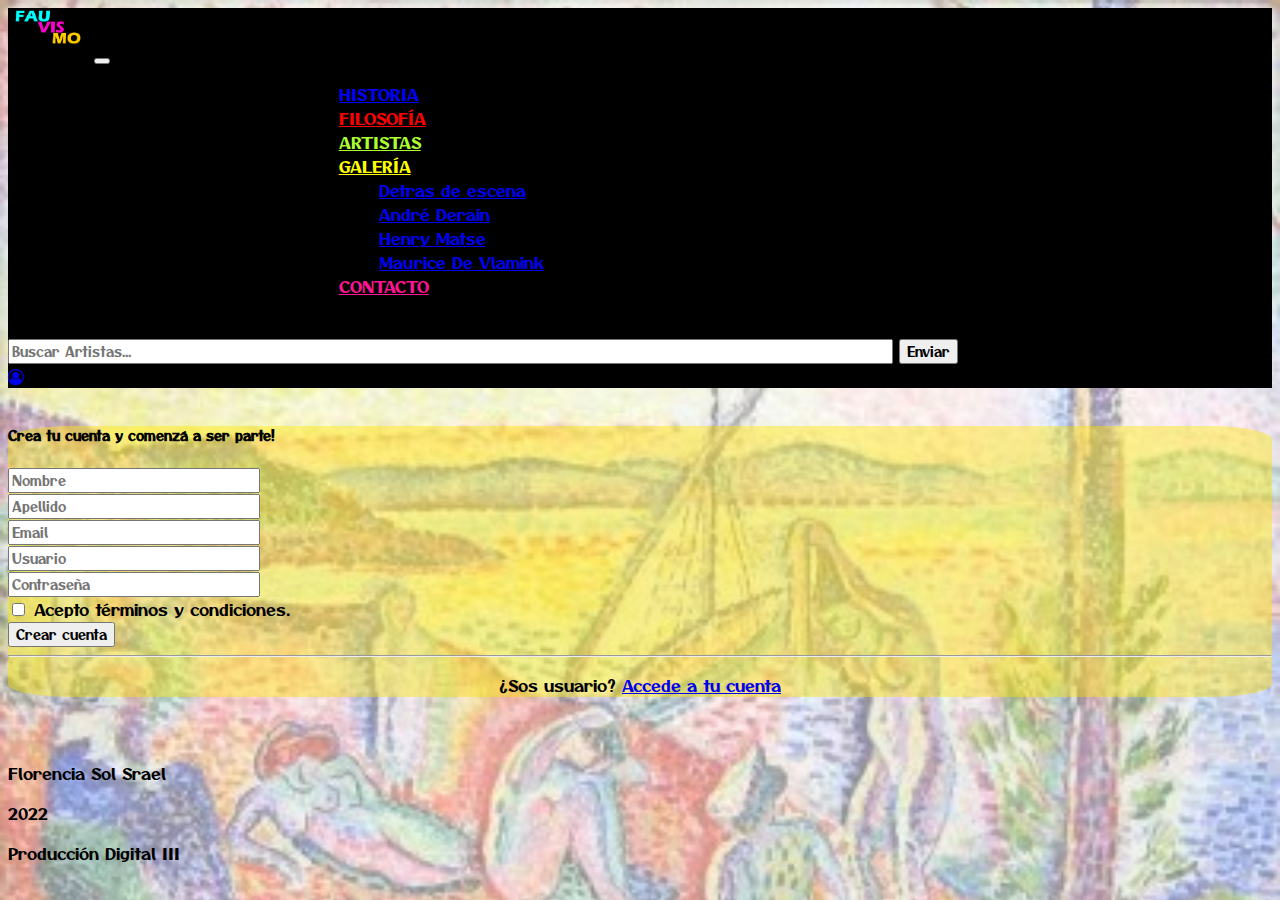
<file: trabajo/registro.html>
<!DOCTYPE html>
<html lang="en">
<head>
    <meta charset="UTF-8">
    <meta http-equiv="X-UA-Compatible" content="IE=edge">
    <meta name="viewport" content="width=device-width, initial-scale=1.0">

    <link rel="stylesheet" href="https://cdnjs.cloudflare.com/ajax/libs/font-awesome/4.7.0/css/font-awesome.min.css"> 
    <link rel="stylesheet" href="css/style.css">
    <link rel="preconnect" href="https://fonts.googleapis.com">
    <link rel="preconnect" href="https://fonts.gstatic.com" crossorigin>
    <link href="https://fonts.googleapis.com/css2?family=Otomanopee+One&display=swap" rel="stylesheet">
    <link href="https://cdn.jsdelivr.net/npm/bootstrap@5.1.3/dist/css/bootstrap.min.css" rel="stylesheet" integrity="sha384-1BmE4kWBq78iYhFldvKuhfTAU6auU8tT94WrHftjDbrCEXSU1oBoqyl2QvZ6jIW3" crossorigin="anonymous">

    <title>LogIn</title>
</head>
<body>


<style>
    body {
    background-image: url(img/fondologin.png);
    background-size: cover;
    }
</style>

<!-- MENU -->
     <header class=" header container-fluid">
      <div class="container">
          
              <div class="col">
                  <nav class="navbar navbar-expand-lg navbar-light ">
                      <div class="container-fluid">
                        <a href="index.html" class="navbar-brand" href="#"><img src="img/LOGO.png" style="width: 5rem;" class="logoheader"></a>
                        <!-- botton hamburger -->
                          <button class="navbar-toggler" type="button" data-bs-toggle="collapse" data-bs-target="#navbarSupportedContent" aria-controls="navbarSupportedContent" aria-expanded="false" aria-label="Toggle navigation">
                            <span class="navbar-toggler-icon"></span>
                          </button>

                          <!-- MENÚ, cambio las palabras y pongo las mias de mis secciones  -->
                          <div class="collapse navbar-collapse " id="navbarSupportedContent" style="margin-left: 23%;">
                            <ul class="navbar-nav me-auto mb-2 mb-lg-0 navbar-right">
                              <li class="nav-item">
                               <a href="index.html" class="nav-link" href="#" style="color: blue;">HISTORIA</a>
                              </li>
                              <li class="nav-item">
                                <a href="filosofia.html" class="nav-link" href="#" style="color: red;">FILOSOFÍA</a>
                              </li>
                              <li class="nav-item">
                                <a href="artistas.html" class="nav-link" href="#" style="color: greenyellow;">ARTISTAS</a>
                              </li>
                              <li class="nav-item dropdown">
                                <a href="galeria.html" class="nav-link dropdown-toggle" href="#" style="color: yellow;" id="navbarScrollingDropdown" role="button" data-bs-toggle="dropdown" aria-expanded="false">
                                  GALERÍA
                                </a>
                                <ul class="dropdown-menu" aria-labelledby="navbarScrollingDropdown">
                                  <li><a class="dropdown-item" href="galeria.html">Detras de escena</a></li>
                                  <li><a class="dropdown-item" href="andre.html">André Derain</a></li>
                                  <li><a class="dropdown-item" href="henry.html">Henry Matse</a></li>
                                  <li><a class="dropdown-item" href="maurice.html">Maurice De Vlamink</a></li>
                                </ul>
                              </li>
                              <li class="nav-item">
                                <a href="contacto.html" class="nav-link" href="#" style="color: deeppink;">CONTACTO</a>
                              </li>
                              </li>
                              
                              <i class="fa fa-user-circle-o" aria-hidden="true"></i>
                            </ul>
                            </div>
                    
                            
                              <form action="resultados_buscar.php" method="post" style="border-radius: 50px; ">
                                <input style="margin-right: 0,5%; width: 70%;" type="search" name="buscar" placeholder="Buscar Artistas..." />
                                <input type="submit" value="Enviar">
                              </form>
                              <a href="login.html"><i class="fa fa-user-circle-o" aria-hidden="true"></i></a>
                            
                          </div>
                        </div>
                      </nav>
                </div>
                
            </div>    
        </div>
    </header>

    <section>
      <div class="container-fluid fondo">
    <div class="row">     
      <div class="container pt-3 pb-3 col-md-6 contacto" style="background-color:rgba(255, 230, 0, 0.411); margin-bottom: 5% ; margin-top: 3%; border-radius: 5%;">
          <div class="container texto text-center"><h5>Crea tu cuenta y comenzá a ser parte!</h5></div>
      <div class="container formulario col-md-12">
          <form action="registro.php" method="post" class="row" netlify="">
            <div class="col-md-12">
              <label for="validationDefault01" class="form-label"></label>
              <input type="text" class="form-control campos" id="validationDefault01" name="nombre" placeholder="Nombre" required="">
            </div>
            <div class="col-md-12">
              <label for="validationDefault01" class="form-label"></label>
              <input type="text" class="form-control campos" id="validationDefault01" name="apellido" placeholder="Apellido" required="">
            </div>
            <div class="col-md-12">
              <label for="validationDefaultUsername" class="form-label"></label>
                <input type="email" class="form-control campos" id="validationDefaultUsername" name="email" placeholder="Email" aria-describedby="inputGroupPrepend2" required="">
            </div> 
        
              <div class="col-md-12">
                <label for="validationDefault01" class="form-label"></label>
                <input type="text" class="form-control campos" id="validationDefault01" name="usuario" placeholder="Usuario" required="">
              </div>
              <div class="col-md-12">
                <label for="validationDefault02" class="form-label"></label>
                <input type="password" class="form-control campos" id="validationDefault02" name="contraseña" placeholder="Contraseña" required="">
              </div>
          
            <div class="col-12">
              <div class="form-check">
                <input class="form-check-input" type="checkbox" value="" id="invalidCheck2" name="terminos" required="">
                <label class="form-check-label" for="invalidCheck2">
                  Acepto términos y condiciones.
                </label>
              </div>
            </div>
              <div class="col-12 text-center">
                <button class="btn btn-primary enviar mt-3" type="submit">Crear cuenta</button>
              </div>
            </form></div>
          <div>
    <hr>
    <p class="opcion" style="text-align:center;">¿Sos usuario? <a href="login.html">Accede a tu cuenta</a></p>
    
    </div>
    </div></div></div></section>
    
    <footer class="container-fluid">
      <div class="footer container">
        <div class="row">
            <p class="col">Florencia Sol Srael</p>
            <p class="col"> 2022</p>
            <p class="col"> Producción Digital III</p>   
        </div>
      </div>
    </footer>
    
    <!-- Código de JavaScript para Bootstrap -->	
       <script src="https://cdn.jsdelivr.net/npm/bootstrap@5.1.3/dist/js/bootstrap.bundle.min.js" integrity="sha384-ka7Sk0Gln4gmtz2MlQnikT1wXgYsOg+OMhuP+IlRH9sENBO0LRn5q+8nbTov4+1p" crossorigin="anonymous"></script>
    </body>
    </html>
</file>
<file: trabajo/css/style.css>
* { font-family: 'Otomanopee One', sans-serif;}

/*HOME*/
header {
    background-color: black;
    width: 100%;
    margin-bottom: 30px;
    margin-top: 0px;
    animation-name: header;
    animation-duration: 0,5s;
}
a:hover .header {
    color: white;
}

@keyframes header {
    0% {
        transform: scale(0.1);
    }
    100% {
        transform: scale(1.0);
    }
}


section .video {
    display: flex;
    justify-content: center;
    margin: 90px;
}
section .video:hover { 
    transition-duration: 0.7s;
    transform: scale(1.2);
    
}

section .card-body {
    color: #000;
}

.sections-container-fluid {
    margin-top: 50px;
    margin-left: 30%;
    margin-bottom: 50px;
    display: flex;
    text-align: center;
    text-decoration: none;
}

.col-md-4{
    animation-name: foto;
    animation-duration: 2s;
}

@keyframes foto {
    0% { 
        transform: translateX(-500px)
    }
    100% { 
        transform: translateX(2px);
    }  
}

.col-13-b :hover { 
    transition-timing-function: ease;
    transition-property: all;
    transition: 1s;
    transform: scale(1.1);
    border-color: antiquewhite;
}

.col-md-4-A {
    animation-name: fotoF;
    animation-duration: 8s;
}

@keyframes fotoF {
    0% { 
        transform: scale(0.0);
    }
    100% { 
        transform: scale(1.1);
    }  
}

.nav-item-artistas {
    max-width: 100%; 
    display: flex; 
    justify-content: center; 
    margin: 5%;
}

.nav-link-A {
    color: orangered;
    margin-left: 5%;
    margin-right: 5%;
    text-decoration: none;
    animation-name: nombreA;
    animation-duration: 5s;
}
@keyframes nombreA {
    0% { 
        transform: scale(0.0);
    }
    100% { 
        transform: scale(1.0);
    }  
}

.nav-link-A:hover {
    color: orange;
    margin-left: 5%;
    margin-right: 5%;
    text-decoration: none;
    transition-timing-function: ease;
    transition-property: all;
    transition: 1s;
    transform: scale(1.2);
    border-color: antiquewhite; 
}

.card-img {
    animation-name: img;
    animation-duration: 5s;
}
.card-img:hover {
    transition-timing-function: ease;
    transition-property: all;
    transition: 1s;
    transform: scale(1.1);
    border-color: antiquewhite;
}

@keyframes img {
    0% { 
        transform: scale(0.0);
    }
    100% { 
        transform: scale(1.0);
    }  
}


.contacto {
    margin-top: 8%;
}

.col.formulario {
    margin: auto; 
    padding: 5%;
    background-color: rgba(175, 207, 57, 0.69); 
    margin-bottom: 10%; 
    border-radius: 10%;
}
.col.formulario:hover {
    transition-timing-function: ease;
    transition-property: all;
    transition: 1s;
    transform: scale(1.1);
    border-color: antiquewhite; 
}

.form-floating {
    margin-top: 5%;
    
}

.contactoimg  {
    padding: 15%; 
    width: 110%;
}

.contacto h1 {
    text-align: center;
    margin-bottom: 10%;
    color: rgb(45, 139, 21);
}


.henryanimaciones .col1:hover {
    transition-timing-function: ease;
    transition-property: all;
    transition: 1s;
    transform: scale(1.1);
    border-color: antiquewhite; 
}
.henryanimaciones .col1 {
    color: orangered;
    margin-right: 5%;
    text-decoration: none;
    animation-name: img1;
    animation-duration: 2s;
}
@keyframes img1 {
    0% { 
        transform: translateX(-500px)
    }
    100% { 
        transform: translateX(2px);
    }  
}


.henryanimaciones .col2:hover {
    transition-timing-function: ease;
    transition-property: all;
    transition: 1s;
    transform: scale(1.1);
    border-color: antiquewhite; 
}
.henryanimaciones .col2 {
    color: orangered;
    margin-left: 5%;
    margin-right: 5%;
    text-decoration: none;
    animation-name: img2;
    animation-duration: 3s;
}
@keyframes img2 {
    0% { 
        transform: scale(0.0);
    }
    100% { 
        transform: scale(1.0);
    }  
}


.henryanimaciones .col3:hover {
    transition-timing-function: ease;
    transition-property: all;
    transition: 1s;
    transform: scale(1.1);
    border-color: antiquewhite; 
}
.henryanimaciones .col3 {
    color: orangered;
    text-decoration: none;
    animation-name: img3;
    animation-duration: 6s;
}
@keyframes img3 {
    0% { 
        transform: translateX(500px)
    }
    100% { 
        transform: translateX(-2px);
    }  
}


.henryanimaciones .col4:hover {
    transition-timing-function: ease;
    transition-property: all;
    transition: 1s;
    transform: scale(1.1);
    border-color: antiquewhite; 
}
.henryanimaciones .col4 {
    color: orangered;
    margin-right: 5%;
    text-decoration: none;
    animation-name: img4;
    animation-duration: 3s;
}
@keyframes img4 {
    0% { 
        transform: translateY(-500px)
    }
    100% { 
        transform: translateY(2px);
    }  
}


.henryanimaciones .col5:hover {
    transition-timing-function: ease;
    transition-property: all;
    transition: 1s;
    transform: scale(1.1);
    border-color: antiquewhite; 
}
.henryanimaciones .col5 {
    color: orangered;
    margin-left: 5%;
    margin-right: 5%;
    text-decoration: none;
    animation-name: img5;
    animation-duration: 10s;
}
@keyframes img5 {
    0% { 
        transform: scale(0.0);
    }
    100% { 
        transform: scale(1.0);
    }  
}


.henryanimaciones .col6:hover {
    transition-timing-function: ease;
    transition-property: all;
    transition: 1s;
    transform: scale(1.1);
    border-color: antiquewhite; 
}
.henryanimaciones .col6 {
    color: orangered;
    margin-right: 5%;
    text-decoration: none;
    animation-name: img6;
    animation-duration: 10s;
}
@keyframes img6 {
    0% { 
        transform: translateX(-1500px)
    }
    100% { 
        transform: translateX(2px);
    }  
}
</file>
